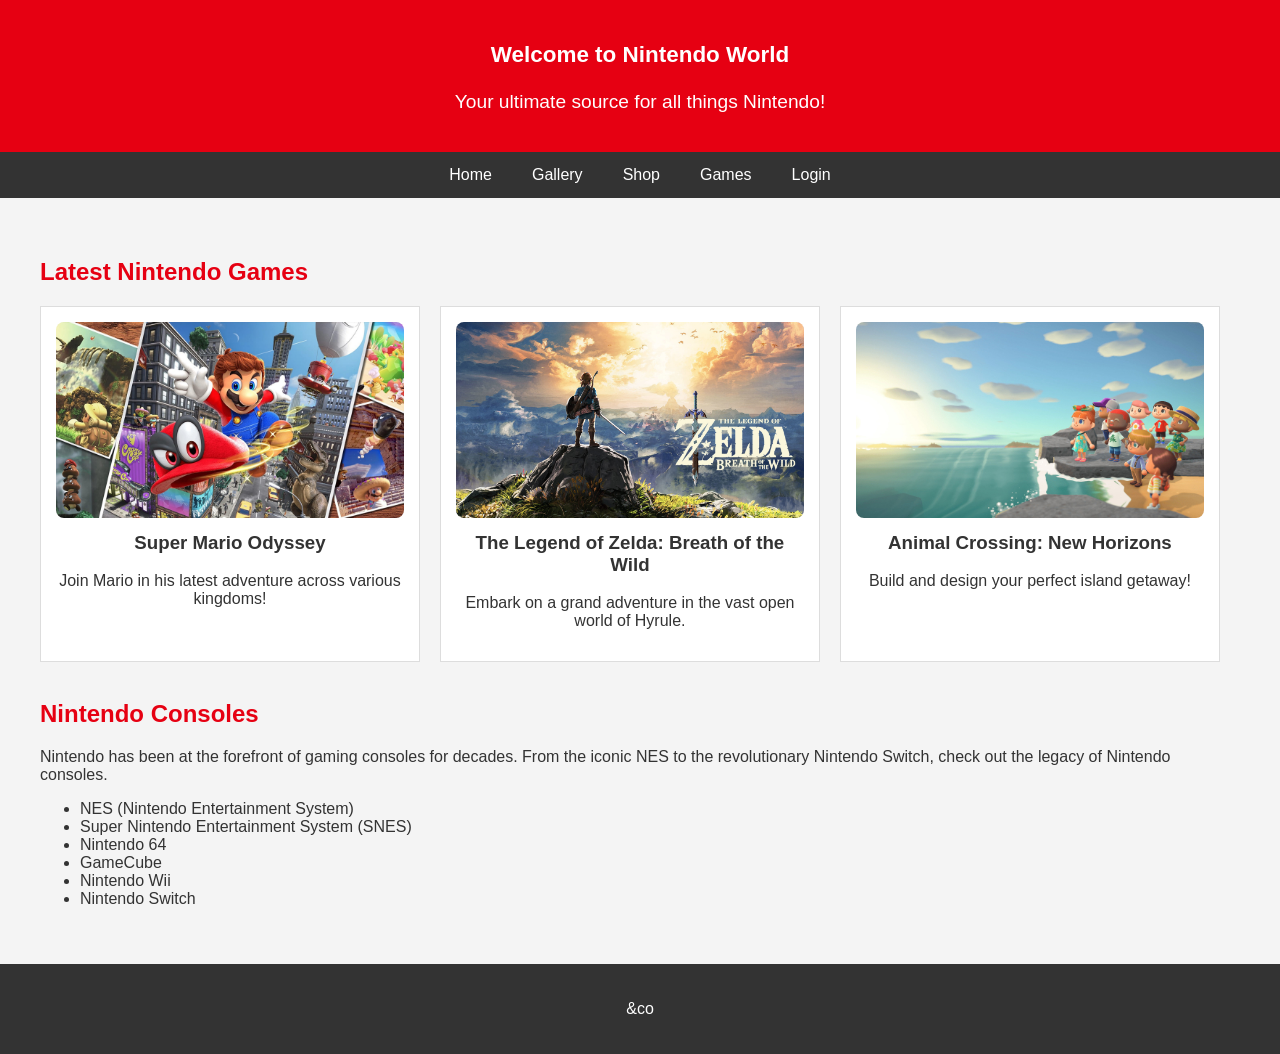
<file: index.html>
<!DOCTYPE html>
<html lang="en">
<head>
    <meta charset="UTF-8">
    <meta name="viewport" content="width=device-width, initial-scale=1.0">
    <meta http-equiv="X-UA-Compatible" content="ie=edge">
    <title>Nintendo World</title>
    <link rel="stylesheet" href="styles.css">
    
</head>

<!-- Example Header
<body>
<div class="header">
    <h1 class="playrwite-pe-logo">Nittany Coffee</h1>
    <h3><i>the coffee that gets your day off to a roaring start</i></h3>
</br>
</div> 
-->

<header>
    <h3>Welcome to Nintendo World</h3>
    <p>Your ultimate source for all things Nintendo!</p>
</header>

<nav>
    <a href="index.html">Home</a>
    <a href="gallery.html">Gallery</a>
    <a href="shop.html">Shop</a>
    <a href="games.html">Games</a>
    <a href="login.html">Login</a>
</nav>

<div class="main">
    <section>
        <h2>Latest Nintendo Games</h2>
        <div class="game-gallery">
            <div class="game-item">
                <img src="images/smo.jpg" alt="Game 1">
                <h3>Super Mario Odyssey</h3>
                <p>Join Mario in his latest adventure across various kingdoms!</p>
            </div>
            <div class="game-item">
                <img src="images/botw.jpg" alt="Game 2">
                <h3>The Legend of Zelda: Breath of the Wild</h3>
                <p>Embark on a grand adventure in the vast open world of Hyrule.</p>
            </div>
            <div class="game-item">
                <img src="images/acnh.jpg" alt="Game 3">
                <h3>Animal Crossing: New Horizons</h3>
                <p>Build and design your perfect island getaway!</p>
            </div>
        </div>
    </section>

</br>

    <section>
        <h2>Nintendo Consoles</h2>
        <p>Nintendo has been at the forefront of gaming consoles for decades. From the iconic NES to the revolutionary Nintendo Switch, check out the legacy of Nintendo consoles.</p>
        <!--"ul" is an "Unordered List", and "li" stands for "List Item"-->
        <ul>
            <li>NES (Nintendo Entertainment System)</li>
            <li>Super Nintendo Entertainment System (SNES)</li>
            <li>Nintendo 64</li>
            <li>GameCube</li>
            <li>Nintendo Wii</li>
            <li>Nintendo Switch</li>
        </ul>
    </section>
</div>

<!-- Example Footer
 <div class="footer">
    <h6>Locations:</h6>
    <p>Harrisburg</p>
    <p>University Park</p>
    <p>Lehigh Valley</p>
 </div>
-->

<footer>
    <p>&co
</file>
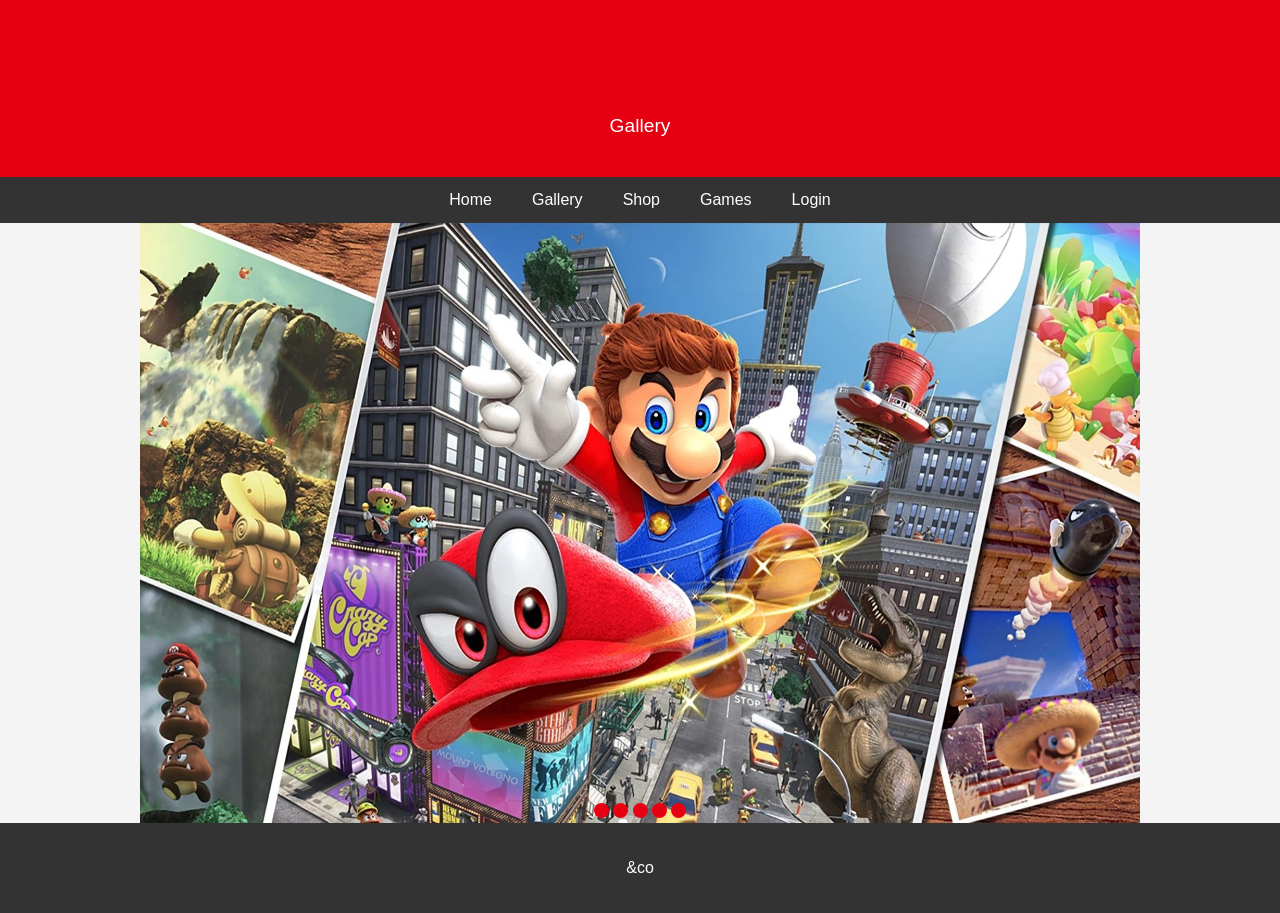
<file: gallery.html>
<!DOCTYPE html>
<html lang="en">
<head>
    <meta charset="UTF-8">
    <meta name="viewport" content="width=device-width, initial-scale=1.0">
    <meta http-equiv="X-UA-Compatible" content="ie=edge">
    <title>Gallery</title>
    <link rel="stylesheet" href="styles.css">
    <link rel="stylesheet" href="gallery.css">
    
</head>

<body>

<header>
    <h1>Welcome to Nintendo World</h1>
    <p>Gallery</p>
</header>

<nav>
    <a href="index.html">Home</a>
    <a href="gallery.html">Gallery</a>
    <a href="shop.html">Shop</a>
    <a href="games.html">Games</a>
    <a href="login.html">Login</a>
</nav>

<div class="slider">
    <span id="slide-1"></span>
    <span id="slide-2"></span>
    <span id="slide-3"></span>
    <span id="slide-4"></span>
    <span id="slide-5"></span>
    <div class="image-container">
      <img src="/images/smo.jpg" class="slide" width="1000" height="600" />
      <img src="/images/botw.jpg" class="slide" width="1000" height="600" />
      <img src="/images/acnh.jpg" class="slide" width="1000" height="600" />
      <img src="/images/mk8d.jpg" class="slide" width="1000" height="600" />
      <img src="/images/ssbu.jpg" class="slide" width="1000" height="600" />
    </div>
    <div class="buttons">
      <a href="#slide-1"></a>
      <a href="#slide-2"></a>
      <a href="#slide-3"></a>
      <a href="#slide-4"></a>
      <a href="#slide-5"></a>
    </div>
  </div>
</body>
<footer>
    <p>&co
</file>
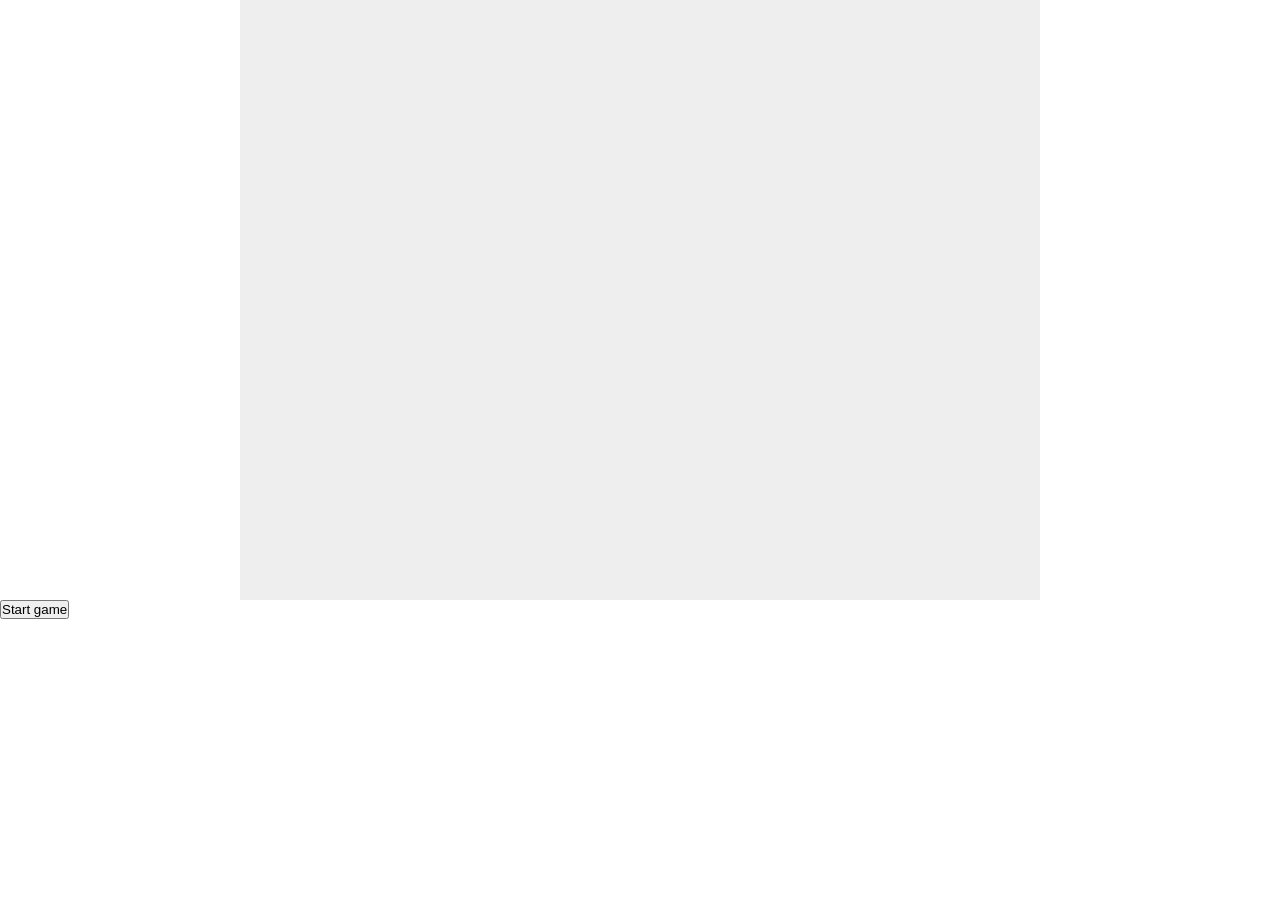
<file: games.html>
<!doctype html>
<html lang="en-US">
  <head>
    <meta charset="utf-8" />
    <title>Gamedev Canvas Workshop</title>
    <style>
      * {
          padding: 0;
          margin: 0;
        }
        canvas {
          background: #eee;
          display: block;
          margin: 0 auto;
        }
      button {
        display: block;
      }
    </style>
  </head>
  <body>
    <canvas id="myCanvas" width="800" height="600"></canvas>
    <button id="runButton">Start game</button>

    <script>
      // JavaScript code goes here
      const canvas = document.getElementById("myCanvas");
const ctx = canvas.getContext("2d");
const ballRadius = 10;

let x = canvas.width / 2;
let y = canvas.height - 30;
let dx = 4;
let dy = -4;

const paddleHeight = 10;
const paddleWidth = 75;

let paddleX = (canvas.width - paddleWidth) / 2;
let rightPressed = false;
let leftPressed = false;

let interval = 0;

const brickRowCount = 9;
const brickColumnCount = 5;
const brickWidth = 75;
const brickHeight = 20;
const brickPadding = 10;
const brickOffsetTop = 30;
const brickOffsetLeft = 22.5;

let score = 0;
let lives = 3;

let bricks = [];

for (let c = 0; c < brickColumnCount; c++) {
  bricks[c] = [];
  for (let r = 0; r < brickRowCount; r++) {
    bricks[c][r] = { x: 0, y: 0, status: 1 };
  }
}

document.addEventListener("keydown", keyDownHandler, false);
document.addEventListener("keyup", keyUpHandler, false);
document.addEventListener("mousemove", mouseMoveHandler, false);

function keyDownHandler(e) {
  if (e.key == "Right" || e.key == "ArrowRight") {
    rightPressed = true;
  } else if (e.key == "Left" || e.key == "ArrowLeft") {
    leftPressed = true;
  }
}

function keyUpHandler(e) {
  if (e.key == "Right" || e.key == "ArrowRight") {
    rightPressed = false;
  } else if (e.key == "Left" || e.key == "ArrowLeft") {
    leftPressed = false;
  }
}

function mouseMoveHandler(e) {
  let relativeX = e.clientX - canvas.offsetLeft;
  if (relativeX > 0 && relativeX < canvas.width) {
    paddleX = relativeX - paddleWidth / 2;
  }
}
function collisionDetection() {
  for (let c = 0; c < brickColumnCount; c++) {
    for (let r = 0; r < brickRowCount; r++) {
      let b = bricks[c][r];
      if (b.status == 1) {
        if (
          x > b.x &&
          x < b.x + brickWidth &&
          y > b.y &&
          y < b.y + brickHeight
        ) {
          dy = -dy;
          b.status = 0;
          score++;
          if (score == brickRowCount * brickColumnCount) {
            alert("YOU WIN, CONGRATS!");
            document.location.reload();
          }
        }
      }
    }
  }
}

function drawBall() {
  ctx.beginPath();
  ctx.arc(x, y, ballRadius, 0, Math.PI * 2);
  ctx.fillStyle = "#0095DD";
  ctx.fill();
  ctx.closePath();
}
function drawPaddle() {
  ctx.beginPath();
  ctx.rect(paddleX, canvas.height - paddleHeight, paddleWidth, paddleHeight);
  ctx.fillStyle = "#0095DD";
  ctx.fill();
  ctx.closePath();
}
function drawBricks() {
  for (let c = 0; c < brickColumnCount; c++) {
    for (let r = 0; r < brickRowCount; r++) {
      if (bricks[c][r].status == 1) {
        const brickX = r * (brickWidth + brickPadding) + brickOffsetLeft;
        const brickY = c * (brickHeight + brickPadding) + brickOffsetTop;
        bricks[c][r].x = brickX;
        bricks[c][r].y = brickY;
        ctx.beginPath();
        ctx.rect(brickX, brickY, brickWidth, brickHeight);
        ctx.fillStyle = "#0095DD";
        ctx.fill();
        ctx.closePath();
      }
    }
  }
}
function drawScore() {
  ctx.font = "16px Arial";
  ctx.fillStyle = "#0095DD";
  ctx.fillText("Score: " + score, 8, 20);
}
function drawLives() {
  ctx.font = "16px Arial";
  ctx.fillStyle = "#0095DD";
  ctx.fillText("Lives: " + lives, canvas.width - 65, 20);
}

function draw() {
  ctx.clearRect(0, 0, canvas.width, canvas.height);
  drawBricks();
  drawBall();
  drawPaddle();
  drawScore();
  drawLives();
  collisionDetection();

  if (x + dx > canvas.width - ballRadius || x + dx < ballRadius) {
    dx = -dx;
  }
  if (y + dy < ballRadius) {
    dy = -dy;
  } else if (y + dy > canvas.height - ballRadius) {
    if (x > paddleX && x < paddleX + paddleWidth) {
      dy = -dy;
    } else {
      lives--;
      if (!lives) {
        alert("GAME OVER");
        document.location.reload();
      } else {
        x = canvas.width / 2;
        y = canvas.height - 30;
        dx = 3;
        dy = -3;
        paddleX = (canvas.width - paddleWidth) / 2;
      }
    }
  }

  if (rightPressed && paddleX < canvas.width - paddleWidth) {
    paddleX += 7;
  } else if (leftPressed && paddleX > 0) {
    paddleX -= 7;
  }

  x += dx;
  y += dy;
  requestAnimationFrame(draw);
}

document.getElementById("runButton").addEventListener("click", function () {
  draw();
  this.disabled = true;
});

    </script>
  </body>
</html>
</file>
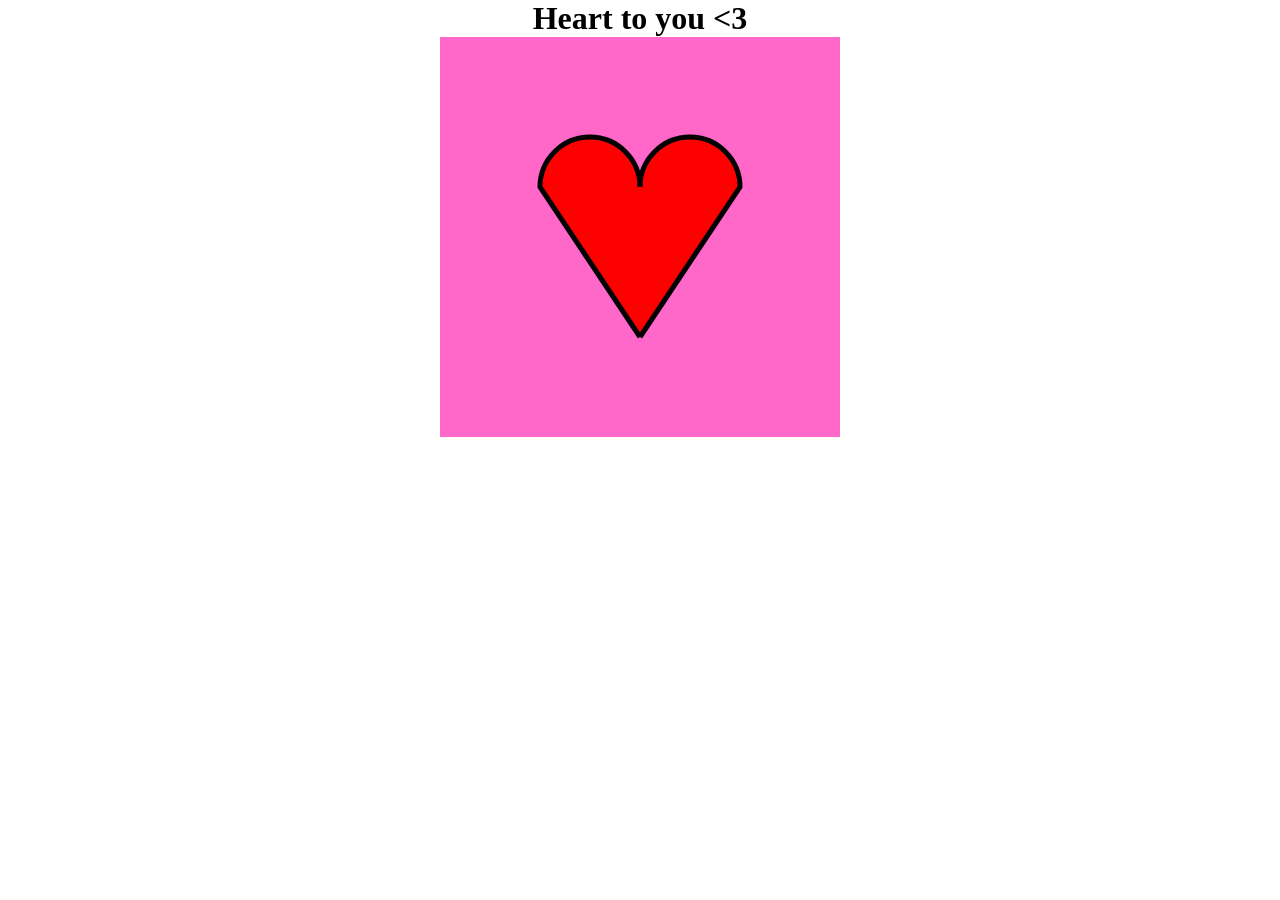
<file: heart.html>
<!DOCTYPE html>
<html lang="en">
<head>
    <meta charset="UTF-8">
    <meta name="viewport" content="width=device-width, initial-scale=1.0">
    <title>Heart Shape</title>
    <style>
        * {
          padding: 0;
          margin: 0;
        }
        canvas {
          background: #ff68c8;
          display: block;
          margin: 0 auto;
        }
        h1 {text-align: center;}
      </style>
</head>
<header>
    <h1>Heart to you <3</h1>
</header>
<body>

<canvas id="heartCanvas" width="400" height="400"></canvas>

<script>
    // Get the canvas element and context
    const canvas = document.getElementById('heartCanvas');
    const ctx = canvas.getContext('2d');

    // Start drawing the heart
    ctx.beginPath();
    ctx.moveTo(200, 300);

    // Draw the left part of the heart
    ctx.arc(150, 150, 50, Math.PI, 0, false);

    // Draw the right part of the heart
    ctx.arc(250, 150, 50, Math.PI, 0, false);

    // Complete the bottom part of the heart
    ctx.lineTo(200, 300);

    // Set the fill color and fill the heart shape
    ctx.fillStyle = 'red';
    ctx.fill();

    // Optionally, add a border around the heart
    ctx.lineWidth = 5;
    ctx.strokeStyle = 'black';
    ctx.stroke();
</script>

</body>
</html>
</file>
<file: styles.css>
body {
            font-family: Arial, sans-serif;
            margin: 0;
            padding: 0;
            background-color: #f4f4f4;
            color: #333;
        }

        header {
            background-color: #e60012;
            color: white;
            text-align: center;
            padding:20px;
            font-size:larger;
        }

        nav {
            display: flex;
            justify-content: center;
            background-color: #333;
        }

        nav a {
            color: white;
            padding: 14px 20px;
            text-decoration: none;
            text-align: center;
        }

        nav a:hover {
            background-color: #575757;
        }

        .main {
            max-width: 1200px;
            margin: 20px auto;
            padding: 20px;
        }

        h1, h2 {
            color: #e60012;
        }

        .game-gallery {
            display: flex;
            flex-wrap: wrap;
            gap: 20px;
        }

        .game-item {
            background-color: white;
            border: 1px solid #ddd;
            padding: 15px;
            width: calc(33.33% - 20px);
            box-sizing: border-box;
            text-align: center;
        }

        .game-item img {
            width: 100%;
            height: auto;
            border-radius: 8px;
        }

        .game-item h3 {
            margin-top: 10px;
        }

        footer {
            text-align: center;
            padding: 20px;
            background-color: #333;
            color: white;
        }
</file>
<file: gallery.css>
.slider {
  width: 1000px;
  height: 600px;
  background-color: yellow;
  margin-left: auto;
  margin-right: auto;
  margin-top: 0px;
  text-align: center;
  overflow: hidden;
}
.image-container {
  width: 5000px;
  background-color: pink;
  height: 600px;
  clear: both;
  position: relative;
  -webkit-transition: left 2s;
  -moz-transition: left 2s;
  -o-transition: left 2s;
  transition: left 2s;
}
.slide {
  float: left;
  margin: 0px;
  padding: 0px;
  position: relative;
}
#slide-1:target ~ .image-container {
  left: 0px;
}
#slide-2:target ~ .image-container {
  left: -1000px;
}
#slide-3:target ~ .image-container {
  left: -2000px;
}
#slide-4:target ~ .image-container {
  left: -3000px;
}
#slide-5:target ~ .image-container {
  left: -4000px;
}
.buttons {
  position: relative;
  top: -20px;
}
.buttons a {
  display: inline-block;
  height: 15px;
  width: 15px;
  border-radius: 50px;
  background-color: #e60012;
}
</file>
